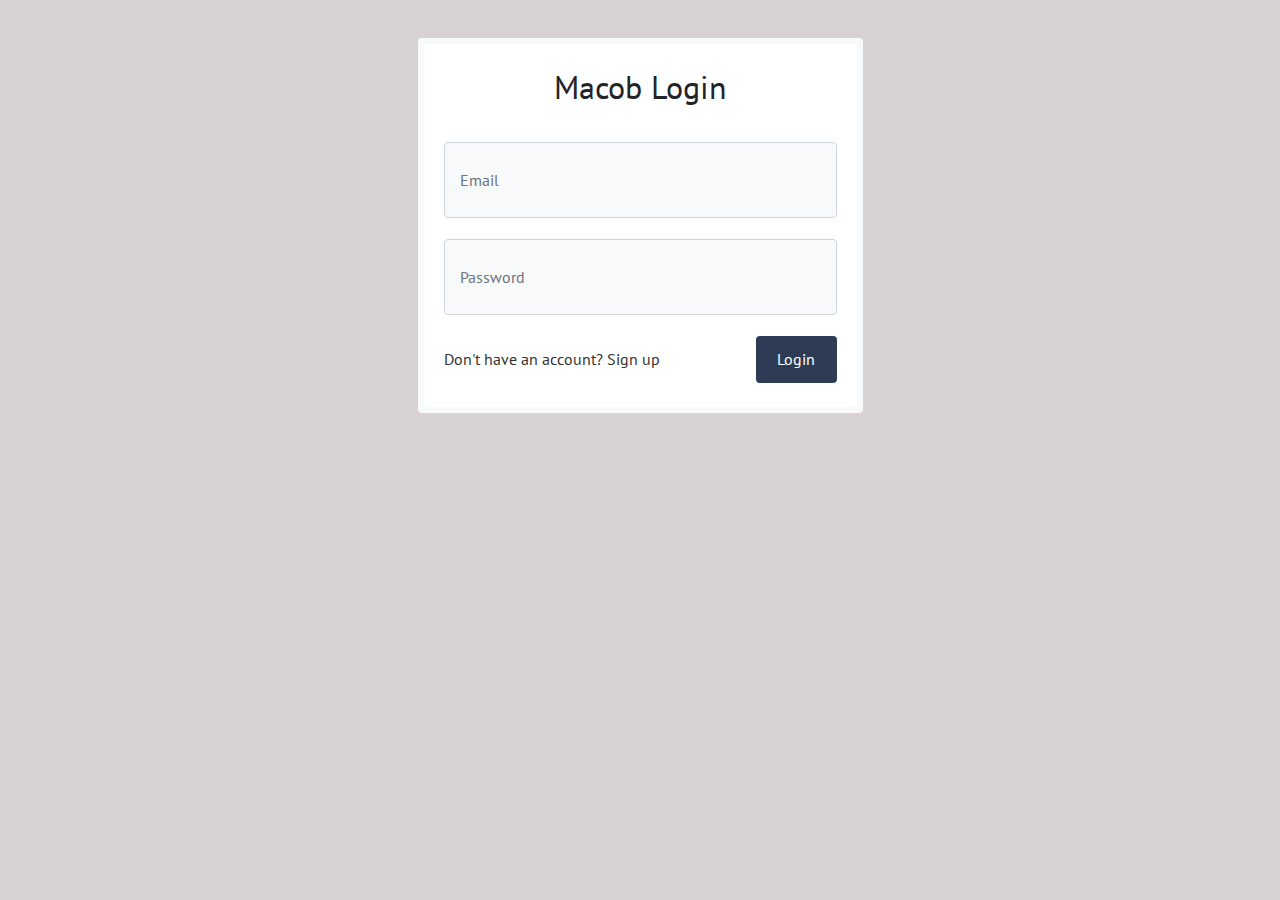
<file: Task 2/src/login.html>
<!DOCTYPE html>
<html lang="en" >

<head>
  <meta charset="UTF-8">
  

    <link rel="apple-touch-icon" type="image/png" href="https://cpwebassets.codepen.io/assets/favicon/apple-touch-icon-5ae1a0698dcc2402e9712f7d01ed509a57814f994c660df9f7a952f3060705ee.png" />

    <meta name="apple-mobile-web-app-title" content="CodePen">

    <link rel="shortcut icon" type="image/x-icon" href="https://cpwebassets.codepen.io/assets/favicon/favicon-aec34940fbc1a6e787974dcd360f2c6b63348d4b1f4e06c77743096d55480f33.ico" />

    <link rel="mask-icon" type="image/x-icon" href="https://cpwebassets.codepen.io/assets/favicon/logo-pin-b4b4269c16397ad2f0f7a01bcdf513a1994f4c94b8af2f191c09eb0d601762b1.svg" color="#111" />



  
  

  <title>Macob signup</title>

    <link rel="canonical" href="https://codepen.io/ganeshraju/pen/PXgYOz">
  
  
  <link rel='stylesheet' href='https://cdnjs.cloudflare.com/ajax/libs/twitter-bootstrap/4.1.3/css/bootstrap.min.css'>
  
<style>
@import url('https://fonts.googleapis.com/css?family=PT+Sans');

body{
  background: rgb(217, 210, 210);
  font-family: 'PT Sans', sans-serif;
}
h2{
  padding-top: 1.5rem;
}
a{
  color: #333;
}
a:hover{
  color: #da5767;
  text-decoration: none;
}
.card{
  border: 0.40rem solid #f8f9fa;
  top: 10%;
}
.form-control{
  background-color: #f8f9fa;
  padding: 20px;
  padding: 25px 15px;
  margin-bottom: 1.3rem;
}

.form-control:focus {

    color: #000000;
    background-color: #ffffff;
    border: 3px solid #da5767;
    outline: 0;
    box-shadow: none;

}

.btn{
  padding: 0.6rem 1.2rem;
  background: #2d3b55;
  border: 2px solid #2d3b55;
}
.btn-primary:hover {

    
    background-color: #3c4d6d;
    border-color: #3c4d6d;
  transition: .3s;

}
</style>

  <script>
  window.console = window.console || function(t) {};
</script>

  
  
</head>

<body translate="no">
  <div class="container">
  <div class="row justify-content-center">
  <div class="col-md-5">
   <div class="card">
     <h2 class="card-title text-center">Macob Login<a href="http://opensnippets.com"></a></h2>
      <div class="card-body py-md-4">
       <form _lpchecked="1">
        <div class="form-group">
             <input type="email" class="form-control" id="email" placeholder="Email">
                            </div>
                            
                          
   <div class="form-group">
     <input type="password" class="form-control" id="password" placeholder="Password">
   </div>
   <div class="d-flex flex-row align-items-center justify-content-between">
      <a href="register.html">Don't have an account? Sign up</a>
                                <button class="btn btn-primary">Login</button>
          </div>
       </form>
     </div>
  </div>
</div>
</div>
</div>
  
  
  
</body>

</html>
</file>
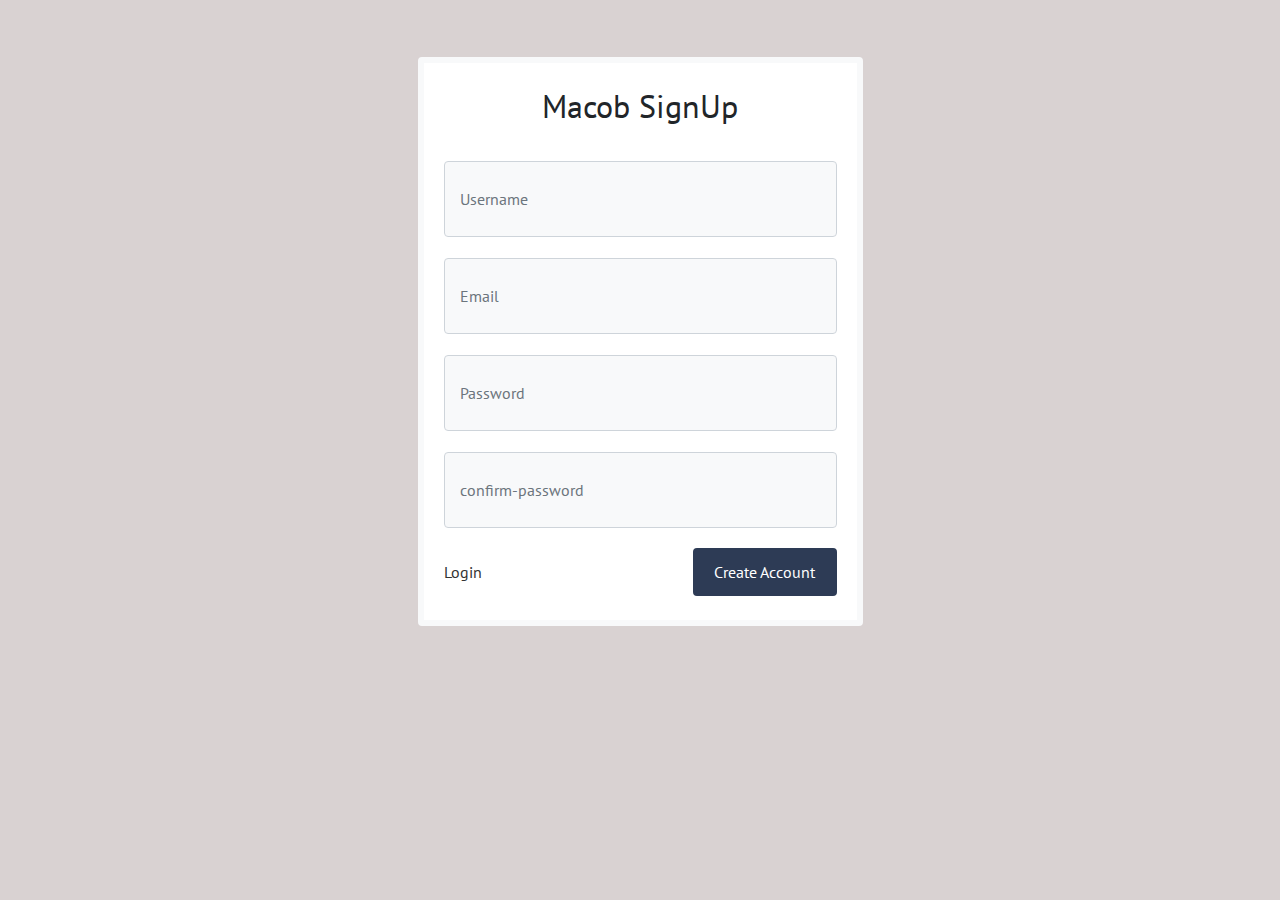
<file: Task 2/src/register.html>
<!DOCTYPE html>
<html lang="en" >

<head>
  <meta charset="UTF-8">
  

    <link rel="apple-touch-icon" type="image/png" href="https://cpwebassets.codepen.io/assets/favicon/apple-touch-icon-5ae1a0698dcc2402e9712f7d01ed509a57814f994c660df9f7a952f3060705ee.png" />

    <meta name="apple-mobile-web-app-title" content="CodePen">

    <link rel="shortcut icon" type="image/x-icon" href="https://cpwebassets.codepen.io/assets/favicon/favicon-aec34940fbc1a6e787974dcd360f2c6b63348d4b1f4e06c77743096d55480f33.ico" />

    <link rel="mask-icon" type="image/x-icon" href="https://cpwebassets.codepen.io/assets/favicon/logo-pin-b4b4269c16397ad2f0f7a01bcdf513a1994f4c94b8af2f191c09eb0d601762b1.svg" color="#111" />



  
  

  <title>Macob signup</title>

    <link rel="canonical" href="https://codepen.io/ganeshraju/pen/PXgYOz">
  
  
  <link rel='stylesheet' href='https://cdnjs.cloudflare.com/ajax/libs/twitter-bootstrap/4.1.3/css/bootstrap.min.css'>
  
<style>
@import url('https://fonts.googleapis.com/css?family=PT+Sans');

body{
  background: rgb(217, 210, 210);
  font-family: 'PT Sans', sans-serif;
}
h2{
  padding-top: 1.5rem;
}
a{
  color: #333;
}
a:hover{
  color: #da5767;
  text-decoration: none;
}
.card{
  border: 0.40rem solid #f8f9fa;
  top: 10%;
}
.form-control{
  background-color: #f8f9fa;
  padding: 20px;
  padding: 25px 15px;
  margin-bottom: 1.3rem;
}

.form-control:focus {

    color: #000000;
    background-color: #ffffff;
    border: 3px solid #da5767;
    outline: 0;
    box-shadow: none;

}

.btn{
  padding: 0.6rem 1.2rem;
  background: #2d3b55;
  border: 2px solid #2d3b55;
}
.btn-primary:hover {

    
    background-color: #3c4d6d;
    border-color: #3c4d6d;
  transition: .3s;

}
</style>

  <script>
  window.console = window.console || function(t) {};
</script>

  
  
</head>

<body translate="no">
  <div class="container">
  <div class="row justify-content-center">
  <div class="col-md-5">
   <div class="card">
     <h2 class="card-title text-center">Macob SignUp<a href="http://opensnippets.com"></a></h2>
      <div class="card-body py-md-4">
       <form _lpchecked="1">
          <div class="form-group">
             <input type="text" class="form-control" id="name" placeholder="Username">
        </div>
        <div class="form-group">
             <input type="email" class="form-control" id="email" placeholder="Email">
                            </div>
                            
                          
   <div class="form-group">
     <input type="password" class="form-control" id="password" placeholder="Password">
   </div>
   <div class="form-group">
      <input type="password" class="form-control" id="confirm-password" placeholder="confirm-password">
   </div>
   <div class="d-flex flex-row align-items-center justify-content-between">
      <a href="login.html">Login</a>
                                <button class="btn btn-primary">Create Account</button>
          </div>
       </form>
     </div>
  </div>
</div>
</div>
</div>
  
  
  
</body>

</html>
</file>
